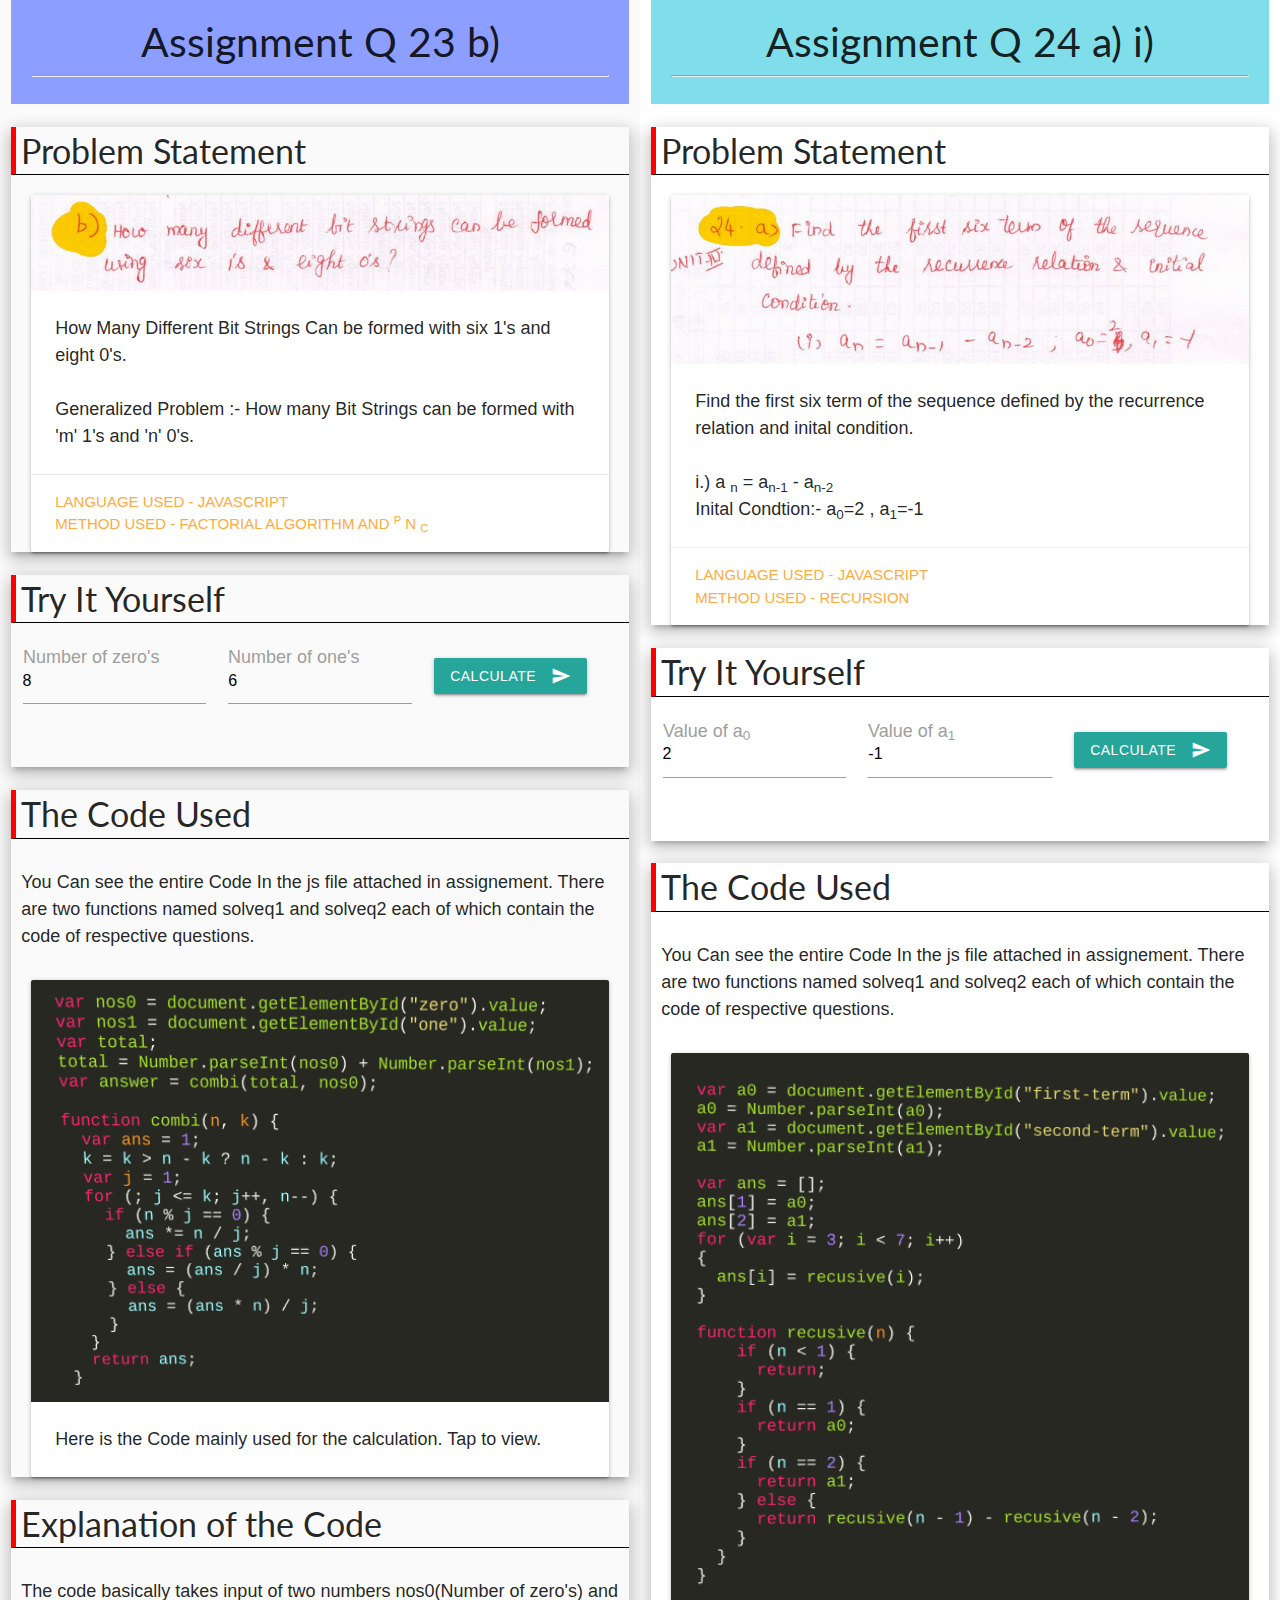
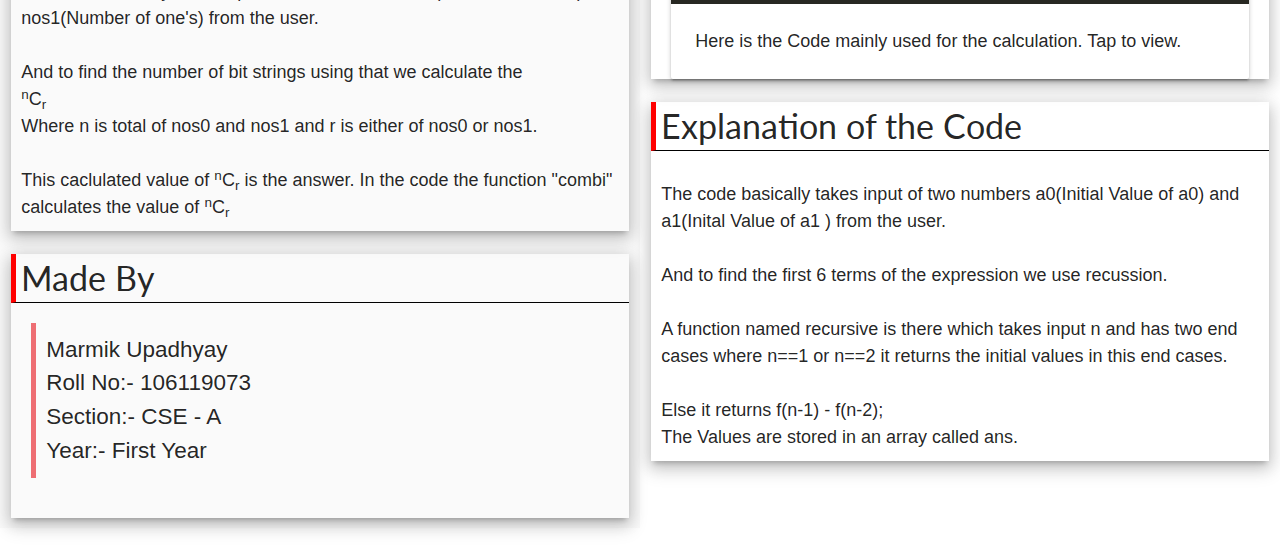
<file: codingassignment/index.html>
<!DOCTYPE html>
<html lang="en">
  <head>
    <meta charset="UTF-8" />
    <meta name="viewport" content="width=device-width, initial-scale=1.0" />
    <title>CSPC ASSIGNMENT - 073</title>
    <link
      href="https://fonts.googleapis.com/icon?family=Material+Icons"
      rel="stylesheet"
    />

    <link
      rel="stylesheet"
      href="https://cdnjs.cloudflare.com/ajax/libs/materialize/1.0.0/css/materialize.min.css"
    />

    <link rel="stylesheet" href="main.css" />
  </head>
  <body>
    <div class="row">
      <div class="col m6 s12 grey lighten-5">
        <div class="center head indigo accent-1">
          <h1>Assignment Q 23 b)</h1>
          <hr />
        </div>
        <div class="question-box z-depth-3">
          <h4 class="subhead">Problem Statement</h4>
          <div class="card">
            <div class="card-image materialboxed">
              <img src="23 b.JPG" alt="" />
              <span class="card-title"></span>
            </div>
            <div class="card-content">
              <p>
                How Many Different Bit Strings Can be formed with six 1's and
                eight 0's. <br /><br />
                Generalized Problem :- How many Bit Strings can be formed with
                'm' 1's and 'n' 0's.
              </p>
            </div>
            <div class="card-action">
              <a>Language Used - JAVASCRIPT</a>
              <br />
              <a
                >Method Used - Factorial Algorithm and <sup>p</sup> N
                <sub>c</sub></a
              >
            </div>
          </div>
        </div>
        <div class="answer-box z-depth-3">
          <h4 class="subhead">Try It Yourself</h4>
          <div class="form-box" id="form-1">
            <div class="input-field col m4 s12">
              <input id="zero" type="number" class="validate" value="8" />
              <label for="zero">Number of zero's</label>
            </div>
            <div class="input-field col m4 s12">
              <input id="one" type="number" class="validate" value="6" />
              <label for="one">Number of one's</label>
            </div>
            <div class="input-field col m4 s12">
              <button class="btn waves-effect waves-light" onclick="solveq1()">
                Calculate
                <i class="material-icons right">send</i>
              </button>
            </div>
          </div>
          <div id="answer"></div>
        </div>
        <div class="code-box z-depth-3">
          <h4 class="subhead">The Code Used</h4>
          <p class="info">
            You Can see the entire Code In the js file attached in assignement.
            There are two functions named solveq1 and solveq2 each of which
            contain the code of respective questions.
          </p>
          <div class="card">
            <div class="card-image materialboxed">
              <img src="23 b code.png" alt="" />
              <span class="card-title"></span>
            </div>
            <div class="card-content">
              <p>
                Here is the Code mainly used for the calculation. Tap to view.
              </p>
            </div>
          </div>
        </div>
        <div class="explanation-box z-depth-3">
          <h4 class="subhead">Explanation of the Code</h4>
          <p class="info">
            The code basically takes input of two numbers nos0(Number of zero's)
            and nos1(Number of one's) from the user. <br />
            <br />
            And to find the number of bit strings using that we calculate the
            <br />
            <sup>n</sup>C<sub>r</sub> <br />
            Where n is total of nos0 and nos1 and r is either of nos0 or nos1.
            <br /><br />
            This caclulated value of <sup>n</sup>C<sub>r</sub> is the answer. In
            the code the function "combi" calculates the value of
            <sup>n</sup>C<sub>r</sub>
          </p>
        </div>
        <div class="credit-box z-depth-3">
          <h4 class="subhead">Made By</h4>
          <blockquote class="info">
            Marmik Upadhyay <br />
            Roll No:- 106119073 <br />
            Section:- CSE - A <br />
            Year:- First Year
          </blockquote>
        </div>
      </div>
      <div class="col m6 s12">
        <div class="head center cyan lighten-3">
          <h1>Assignment Q 24 a) i)</h1>
          <hr />
        </div>
        <div class="question-box z-depth-3">
          <h4 class="subhead">Problem Statement</h4>
          <div class="card">
            <div class="card-image materialboxed">
              <img src="24 a 1.JPG" alt="" />
              <span class="card-title"></span>
            </div>
            <div class="card-content">
              <p>
                Find the first six term of the sequence defined by the
                recurrence relation and inital condition. <br />
                <br />
                i.) a <sub>n</sub> = a<sub>n-1</sub> - a<sub>n-2</sub>
                <br />
                Inital Condtion:- a<sub>0</sub>=2 , a<sub>1</sub>=-1
              </p>
            </div>
            <div class="card-action">
              <a>Language Used - JAVASCRIPT</a>
              <br />
              <a>Method Used - Recursion</a>
            </div>
          </div>
        </div>
        <div class="answer-box z-depth-3">
          <h4 class="subhead">Try It Yourself</h4>
          <div class="form-box" id="form-2">
            <div class="input-field col m4 s12">
              <input id="first-term" type="number" class="validate" value="2" />
              <label for="first-term">Value of a<sub>0</sub></label>
            </div>
            <div class="input-field col m4 s12">
              <input
                id="second-term"
                type="number"
                class="validate"
                value="-1"
              />
              <label for="second-term">Value of a<sub>1</sub></label>
            </div>
            <div class="input-field col m4 s12">
              <button class="btn waves-effect waves-light" onclick="solveq2()">
                Calculate
                <i class="material-icons right">send</i>
              </button>
            </div>
          </div>
          <div id="answer2"></div>
        </div>
        <div class="code-box z-depth-3">
          <h4 class="subhead">The Code Used</h4>
          <p class="info">
            You Can see the entire Code In the js file attached in assignement.
            There are two functions named solveq1 and solveq2 each of which
            contain the code of respective questions.
          </p>
          <div class="card">
            <div class="card-image materialboxed">
              <img src="24 a i code.png" alt="" />
              <span class="card-title"></span>
            </div>
            <div class="card-content">
              <p>
                Here is the Code mainly used for the calculation. Tap to view.
              </p>
            </div>
          </div>
        </div>
        <div class="explanation-box z-depth-3">
          <h4 class="subhead">Explanation of the Code</h4>
          <p class="info">
            The code basically takes input of two numbers a0(Initial Value of
            a0) and a1(Inital Value of a1 ) from the user. <br />
            <br />
            And to find the first 6 terms of the expression we use recussion.
            <br />
            <br />
            A function named recursive is there which takes input n and has two
            end cases where n==1 or n==2 it returns the initial values in this
            end cases.
            <br />
            <br />
            Else it returns f(n-1) - f(n-2);
            <br />
            The Values are stored in an array called ans.
          </p>
        </div>
      </div>
    </div>
    <script src="main.js"></script>
    <script src="https://cdnjs.cloudflare.com/ajax/libs/materialize/1.0.0/js/materialize.min.js"></script>
    <script>
      document.addEventListener("DOMContentLoaded", function () {
        var elems = document.querySelectorAll(".materialboxed");
        var instances = M.Materialbox.init(elems, {});
      });
    </script>
  </body>
</html>
</file>
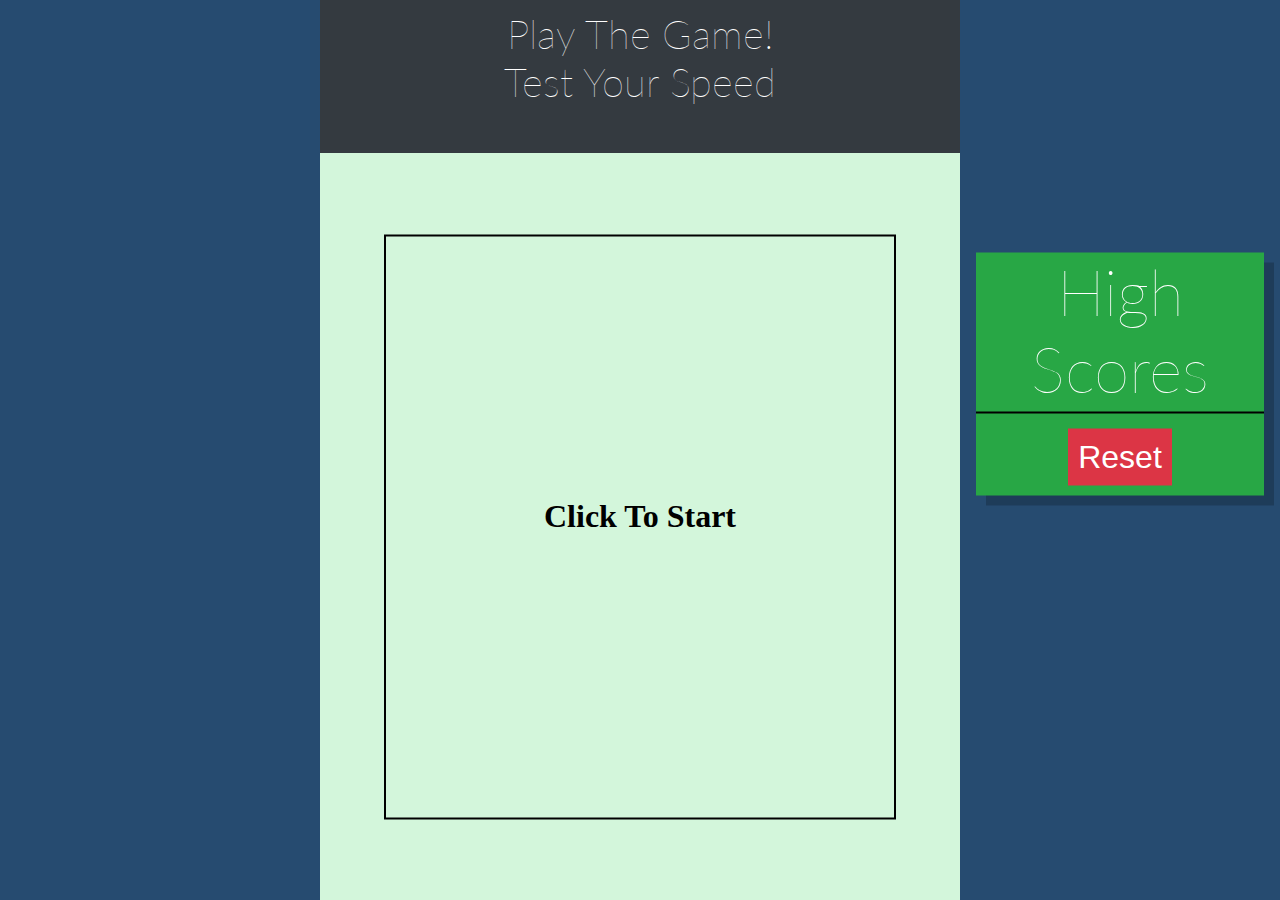
<file: deltaTask1/index.html>
<!DOCTYPE html>
<html lang="en">
  <head>
    <meta charset="UTF-8" />
    <meta name="viewport" content="width=device-width, initial-scale=1.0" />
    <link rel="stylesheet" href="main.css" />
    <link
      href="https://fonts.googleapis.com/css2?family=Lato:wght@300&display=swap"
      rel="stylesheet"
    />
    <title>Speed Tester</title>
  </head>
  <body>
    <section class="sec-1 row">
      <div class="col-3" id="left"></div>
      <div class="col-6">
        <div class="heading">
          <h1>Play The Game! <br />Test Your Speed</h1>
        </div>
        <div class="wrap">
          <div class="box" id="box"></div>
        </div>
      </div>
      <div class="col-3" id="right">
        <div class="wrap">
          <div class="score-box">
            <h1>High Scores</h1>
            <ul class="scores"></ul>
            <button class="reset">Reset</button>
          </div>
        </div>
      </div>
    </section>
    <script src="main.js"></script>
  </body>
</html>
</file>
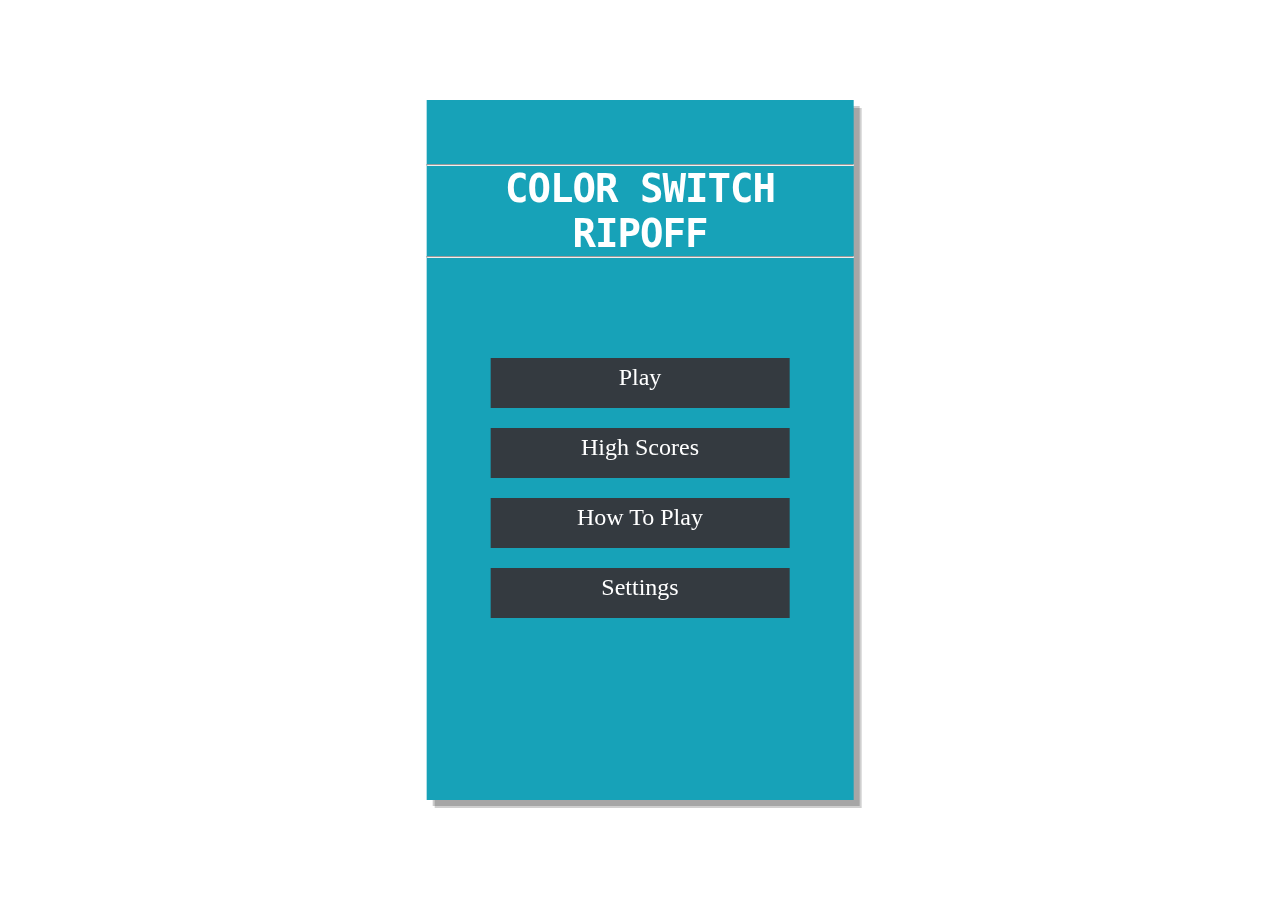
<file: DeltaWDTask-2/index.html>
<!DOCTYPE html>
<html lang="en">
  <head>
    <meta charset="UTF-8" />
    <meta name="viewport" content="width=device-width, initial-scale=1.0" />
    <link rel="stylesheet" href="main.css" />
    <title>Color Switch Ripoff</title>
  </head>
  <body>
    <img src="imgs/powers.png" alt="" id="powerups" />
    <audio src="sounds/jump.wav" id="jump"></audio>
    <audio src="sounds/bgMusic.mp3" id="bgMusic"></audio>
    <audio src="sounds/dead.wav" id="dead"></audio>
    <div class="hide" id="pixel" style="width: 100px; background: blue;">q</div>
    <div class="wrap">
      <img src="imgs/pause.png" alt="" id="pause" class="hide" />
      <canvas id="game-screen"></canvas>
    </div>
    <section class="menu">
      <h1 class="heading">
        <hr />
        Color Switch Ripoff <br />
        <hr />
      </h1>
      <ul class="menu-list">
        <li class="list-item" id="play">Play</li>
        <li class="list-item" id="scores">High Scores</li>
        <li class="list-item" id="info">How To Play</li>
        <li class="list-item" id="Settings">Settings</li>
      </ul>
    </section>
    <section class="menu hide">
      <h1 class="heading">
        <hr />
        High Scores <br />
        <hr />
      </h1>
      <ul class="menu-list scores">
        <li class="list-item back">Back</li>
      </ul>
    </section>
    <section class="menu hide" id="gameinfo">
      <h1 class="heading">
        <hr />
        How To Play <br />
        <hr />
      </h1>
      <div class="info">
        <h2 class="subhead">Basics</h2>
        <p>
          The Game is very Simple All you have to do is jump by tapping and go
          trought the various obstacles that are there. You cannot touch a
          obstacle of color other than you current ball color.If you do the game
          ends.The game also ends if you fall out of the screen.Your goal is to
          survive for the longest time and the more obstacles you clear the more
          points you earn.You can change the ball color by collecting the
          diffrent color balls that apear on the screen.
        </p>
        <h2 class="subhead">
          PowerUps
        </h2>
        <p>
          To make the game more fun , diffrent powerups are there that grant you
          special abilities. <br />
        </p>
        <div class="pwrup">
          <img src="imgs/sheild.png" alt="" />
          <p>
            Collecting this powerup gives you immunity until you collect the
            next ball.
          </p>
        </div>
        <div class="pwrup">
          <img src="imgs/jump.png" alt="" />
          <p>
            Collecting this powerup gives you immunity until you collect the
            next ball.
          </p>
        </div>
        <div class="pwrup">
          <img src="imgs/timeslow.png" alt="" />
          <p>
            Collecting this powerup gives you immunity until you collect the
            next ball.
          </p>
        </div>
      </div>
      <ul class="menu-list scores">
        <li class="list-item back">Back</li>
      </ul>
    </section>
    <script type="module" src="js/main.js"></script>
  </body>
</html>
</file>
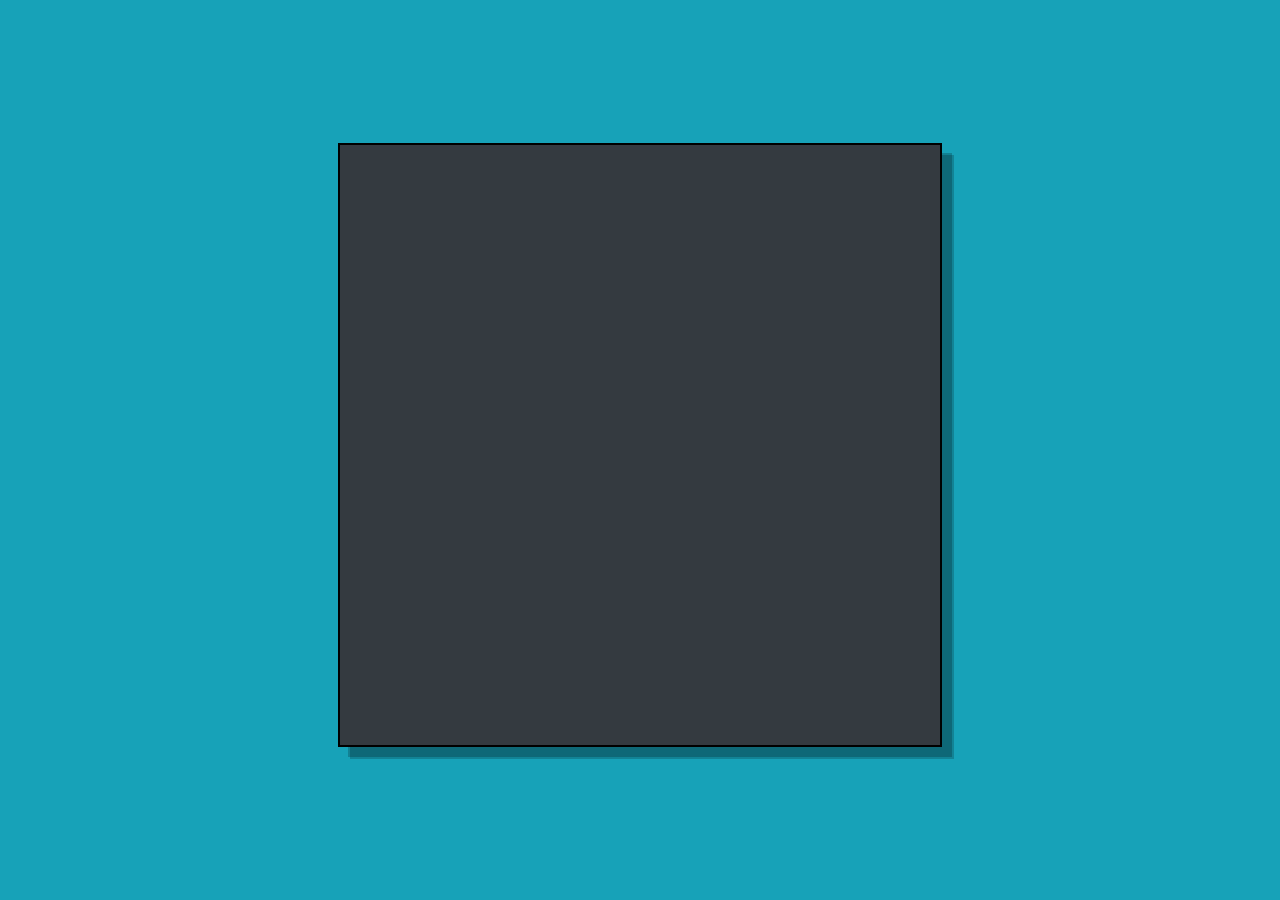
<file: duet/index.html>
<!DOCTYPE html>
<html lang="en">
  <head>
    <meta charset="UTF-8" />
    <meta name="viewport" content="width=device-width, initial-scale=1.0" />
    <link rel="stylesheet" href="main.css" />
    <title>Duet Game</title>
  </head>
  <body>
    <img src="images/ball.png" id="ball" alt="" />
    <img src="images/ball2.png" id="ball2" alt="" />
    <div class="wrapper">
      <canvas id="game-screen" width="600" height="600"></canvas>
    </div>
    <script type="module" src="js/main.js"></script>
  </body>
</html>
</file>
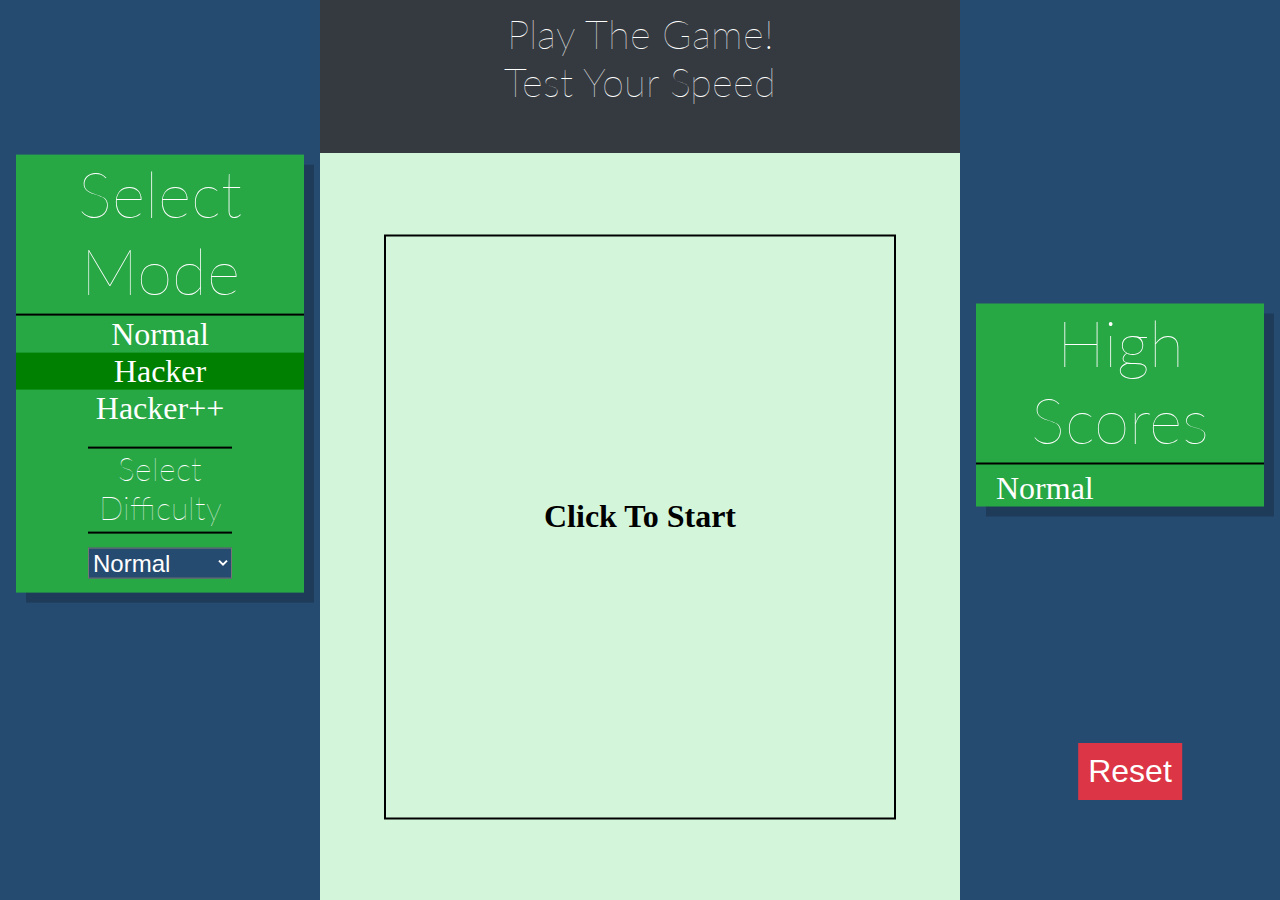
<file: deltaTask1/hacker/index.html>
<!DOCTYPE html>
<html lang="en">
  <head>
    <meta charset="UTF-8" />
    <meta name="viewport" content="width=device-width, initial-scale=1.0" />
    <link rel="stylesheet" href="main.css" />
    <link
      href="https://fonts.googleapis.com/css2?family=Lato:wght@300&display=swap"
      rel="stylesheet"
    />
    <title>Speed Tester</title>
  </head>
  <body>
    <audio id="tap" src="tap.mp3"></audio>
    <audio id="start" src="321-go.mp3"></audio>
    <audio id="finish" src="finish.mp3"></audio>

    <section class="sec-1 row">
      <div class="col-3" id="left">
        <div class="wrap">
          <div class="nav">
            <h1>Select Mode</h1>
            <ul>
              <li class="nav-item"><a href="../index.html"> Normal</a></li>
              <li class="nav-item">
                <a href="index.html" class="active">Hacker</a>
              </li>
              <li class="nav-item">
                <a href="../hackerPlus/index.html">Hacker++</a>
              </li>
            </ul>
            <h2>Select Difficulty</h2>
            <select name="" id="diff">
              <option value="1">Easy</option>
              <option value="2" selected>Normal</option>
              <option value="3">Intermediate</option>
              <option value="4">Hard</option>
              <option value="5">Extreme</option>
            </select>
          </div>
        </div>
      </div>
      <div class="col-6">
        <div class="heading">
          <h1>Play The Game! <br />Test Your Speed</h1>
        </div>
        <div class="wrap">
          <div class="box" id="box"></div>
        </div>
        <button class="play-again remove">Play Again</button>
      </div>
      <div class="col-3" id="right">
        <div class="wrap">
          <div class="score-box">
            <h1>High Scores</h1>
          </div>
          <button class="reset">Reset</button>
        </div>
      </div>
    </section>
    <script src="main.js"></script>
  </body>
</html>
</file>
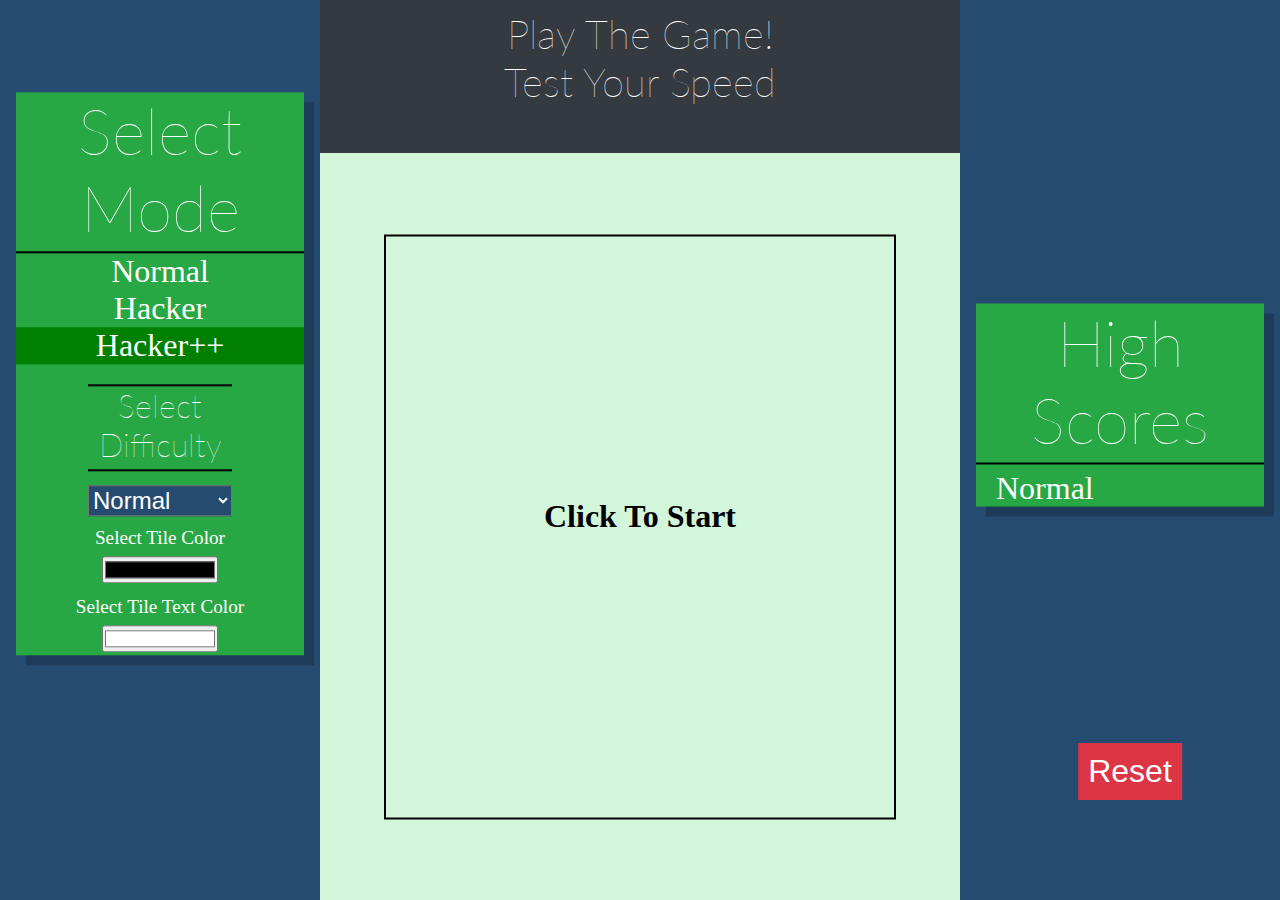
<file: deltaTask1/hackerPlus/index.html>
<!DOCTYPE html>
<html lang="en">
  <head>
    <meta charset="UTF-8" />
    <meta name="viewport" content="width=device-width, initial-scale=1.0" />
    <link rel="stylesheet" href="main.css" />
    <link
      href="https://fonts.googleapis.com/css2?family=Lato:wght@300&display=swap"
      rel="stylesheet"
    />
    <title>Speed Tester</title>
  </head>
  <body>
    <audio id="tap" src="tap.mp3"></audio>
    <audio id="start" src="321-go.mp3"></audio>
    <audio id="finish" src="finish.mp3"></audio>

    <section class="sec-1 row">
      <div class="col-3" id="left">
        <div class="wrap">
          <div class="nav">
            <h1>Select Mode</h1>
            <ul>
              <li class="nav-item"><a href="../index.html"> Normal</a></li>
              <li class="nav-item">
                <a href="../hacker/index.html">Hacker</a>
              </li>
              <li class="nav-item">
                <a href="index.html" class="active">Hacker++</a>
              </li>
            </ul>
            <h2>Select Difficulty</h2>
            <select name="" id="diff">
              <option value="1">Easy</option>
              <option value="2" selected>Normal</option>
              <option value="3">Intermediate</option>
              <option value="4">Hard</option>
              <option value="5">Extreme</option>
            </select>
            <label for="">Select Tile Color</label>
            <input type="color" name="" id="bgcolor" class="colorsel" />
            <label for="">Select Tile Text Color</label>
            <input
              type="color"
              name=""
              id="txtcolor"
              class="colorsel"
              value="#ffffff"
            />
          </div>
        </div>
      </div>
      <div class="col-6">
        <div class="heading">
          <h1>Play The Game! <br />Test Your Speed</h1>
        </div>
        <div class="wrap">
          <div class="box" id="box"></div>
        </div>
        <button class="play-again remove">Play Again</button>
      </div>
      <div class="col-3" id="right">
        <div class="wrap">
          <div class="score-box">
            <h1>High Scores</h1>
          </div>
          <button class="reset">Reset</button>
        </div>
      </div>
    </section>
    <script src="main.js"></script>
  </body>
</html>
</file>
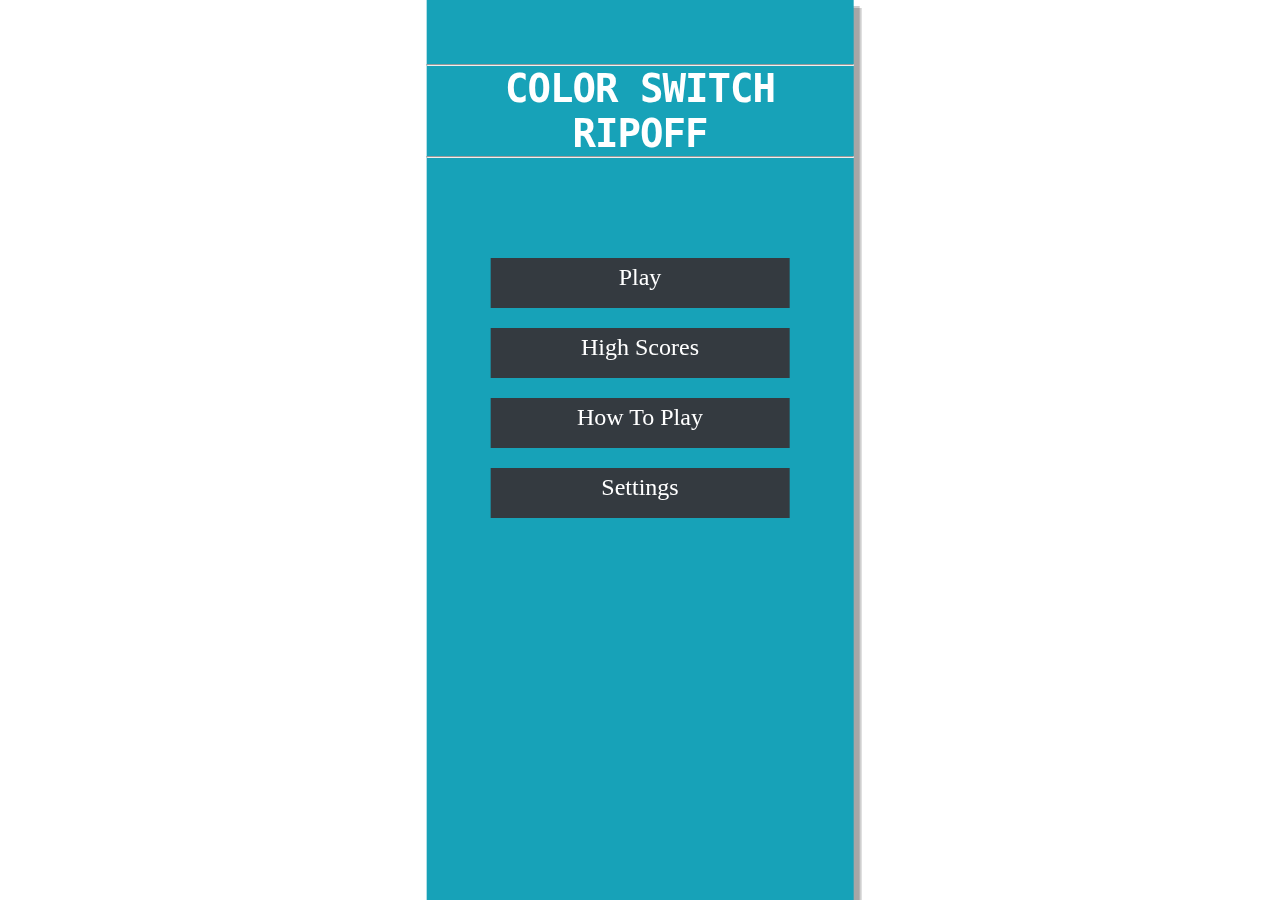
<file: DeltaWDTask-2/multiplayer/index.html>
<!DOCTYPE html>
<html lang="en">
  <head>
    <meta charset="UTF-8" />
    <meta name="viewport" content="width=device-width, initial-scale=1.0" />
    <link rel="stylesheet" href="main.css" />
    <title>Color Switch Ripoff</title>
  </head>
  <body>
    <img src="imgs/powers.png" alt="" id="powerups" />
    <audio src="sounds/jump.wav" id="jump"></audio>
    <audio src="sounds/bgMusic.mp3" id="bgMusic"></audio>
    <audio src="sounds/dead.wav" id="dead"></audio>
    <audio src="sounds/star.wav" id="collect"></audio>
    <div class="hide" id="pixel" style="width: 100px; background: blue;">q</div>
    <div class="wrap">
      <img src="imgs/pause.png" alt="" id="pause" class="hide" />
      <canvas id="game-screen"></canvas>
      <canvas id="game-screen2"></canvas>
    </div>
    <section class="menu">
      <h1 class="heading">
        <hr />
        Color Switch Ripoff <br />
        <hr />
      </h1>
      <ul class="menu-list">
        <li class="list-item" id="play">Play</li>
        <li class="list-item" id="scores">High Scores</li>
        <li class="list-item" id="info">How To Play</li>
        <li class="list-item" id="Settings">Settings</li>
      </ul>
    </section>
    <section class="menu hide">
      <h1 class="heading">
        <hr />
        High Scores <br />
        <hr />
      </h1>
      <ul class="menu-list scores">
        <li class="list-item back">Back</li>
      </ul>
    </section>
    <section class="menu hide" id="gameinfo">
      <h1 class="heading">
        <hr />
        How To Play <br />
        <hr />
      </h1>
      <div class="info">
        <h2 class="subhead">Basics</h2>
        <p>
          The Game is very Simple All you have to do is jump by tapping and go
          trought the various obstacles that are there. You cannot touch a
          obstacle of color other than you current ball color.If you do the game
          ends.The game also ends if you fall out of the screen.Your goal is to
          survive for the longest time and the more obstacles you clear the more
          points you earn.
        </p>

        <h2 class="subhead">
          PowerUps
        </h2>
        <p>
          To make the game more fun , diffrent powerups are there that grant you
          special abilities. <br />
        </p>
        <div class="pwrup">
          <img src="imgs/sheild.png" alt="" />
          <p>
            Collecting this powerup gives you immunity until you collect the
            next ball.
          </p>
        </div>
        <div class="pwrup">
          <img src="imgs/jump.png" alt="" />
          <p>
            Collecting this powerup gives you immunity until you collect the
            next ball.
          </p>
        </div>
        <div class="pwrup">
          <img src="imgs/timeslow.png" alt="" />
          <p>
            Collecting this powerup gives you immunity until you collect the
            next ball.
          </p>
        </div>
      </div>
      <ul class="menu-list scores">
        <li class="list-item back">Back</li>
      </ul>
    </section>
    <script type="module" src="js/main.js"></script>
  </body>
</html>
</file>
<file: codingassignment/main.css>
@import url("https://fonts.googleapis.com/css2?family=Lato:wght@300&display=swap");

.head {
  padding: 20px;
}

.head h1 {
  padding: 0 !important;
  margin: 0 !important;
  font-size: 2.7em;
  margin-bottom: 10px !important;
  font-family: "Lato", sans-serif;
}

.card {
  margin: 20px;
}

.subhead {
  font-family: "Lato", sans-serif;
  margin-bottom: 20px;
  border-left: 5px solid red;
  border-bottom: 1px solid black;
  padding: 5px;
}

#answer,
#answer2 {
  clear: both;
  font-size: 1.2em;
  padding: 20px;
}

.card p {
  font-size: 1.2em;
}

label {
  font-size: 1.5em !important;
}

.info {
  padding: 10px;
  font-size: 1.2em;
}

blockquote.info {
  margin-left: 20px;
  font-size: 1.5em;
}

.credit-box {
  padding-bottom: 20px;
  margin-bottom: 10px;
}
</file>
<file: deltaTask1/main.css>
* {
  margin: 0;
  padding: 0;
  box-sizing: border-box;
}
.row {
  display: flex;
  flex-direction: row;
}

.col-1 {
  width: 8.33%;
}
.col-2 {
  widows: 16.66%;
}
.col-3 {
  width: 25%;
}
.col-4 {
  width: 33.33%;
}
.col-5 {
  width: 41.66%;
}
.col-6 {
  width: 50%;
}
.col-7 {
  width: 58.33%;
}
.col-8 {
  width: 66.66%;
}
.col-9 {
  width: 75%;
}
.col-10 {
  width: 83.33%;
}
.col-11 {
  width: 91.66%;
}
.col-12 {
  width: 100%;
}

.sec-1 .col-3 {
  background: #264b70;
  content: " ";
  min-height: 100vh;
  min-width: 25%;
  position: fixed;
  flex-shrink: 2;
}

.col-3 .wrap {
  position: relative;
  width: 100%;
}

.wrap .nav {
  position: absolute;
  top: 50%;
  transform: translateY(-50%);
  font-size: 2em;
  color: white;
  background: #28a745;
  margin: 0 5%;
  width: 90%;
  text-align: center;
  box-shadow: 10px 10px 0 0 rgba(0, 0, 0, 0.2);
}
.nav h1 {
  font-family: "Lato";
  font-weight: 100;
  padding-bottom: 5px;
  border-bottom: 2px solid black;
}
.nav .ul {
  margin: 0;
  padding: 0;
  width: 100%;
}
.nav .nav-item {
  list-style-type: none;
  width: 100%;
}

.active {
  background: green;
}

.nav .nav-item a {
  text-decoration: none;
  color: white;
  display: block;
  width: 100%;
}

.sec-1 #right {
  margin-left: 75%;
}

.sec-1 .col-6 {
  margin: 0 25%;
  content: " ";
  height: 100vh;
  background: #d3f6db;
  display: flex;
  flex-direction: column;
  flex-shrink: 1;
}
.heading {
  width: 100%;
  background: #343a40;
  color: white;
  text-align: center;
  overflow-y: hidden;
  height: 17vh;
}

.heading h1 {
  margin: 10px;
  font-size: 2.5em;
  font-family: "Lato";
  font-weight: 100;
}

.wrap {
  position: relative;
  width: 100%;
  height: 83vh;
}
.start {
  margin: 0;
  width: 100%;
  /* height: 100%; */
  position: absolute;
  top: 45%;
  text-align: center;
}
.box {
  width: 80%;
  height: 65vh;
  position: absolute;
  top: 50%;
  left: 50%;
  transform: translate(-50%, -50%);
}

.box {
  display: flex;
  flex-direction: column;
  border: 2px solid black;
  overflow-y: hidden;
}
.box-row {
  height: 23%;
  margin: 1%;
}
.box .item {
  width: 18%;
  margin: 1% 1%;
  background-color: #17a2b8;
  opacity: 1;
  text-align: center;
  padding: auto;
  height: 95%;
  color: white;
  font-size: 5vh;
  box-shadow: 4px 4px 0 0 rgba(0, 0, 0, 0.2);
}
/* .allowed {
  opacity: 1 !important;
} */
.hide {
  visibility: hidden;
}

.item:hover {
  box-shadow: none;
}
.item .item-info {
  margin: 3vh 0;
}

.col-3 .score-box {
  position: absolute;
  top: 50%;
  transform: translateY(-50%);
  font-size: 2em;
  color: white;
  background: #28a745;
  margin: 0 5%;
  width: 90%;
  text-align: center;
  box-shadow: 10px 10px 0 0 rgba(0, 0, 0, 0.2);
}
.wrap {
  position: relative;
}
.col-3 .score-box h1 {
  font-family: "Lato";
  font-weight: 100;
  padding-bottom: 5px;
  margin-bottom: 5px;
  border-bottom: 2px solid black;
}

.col-3 .score {
  list-style-type: none;
}

.reset {
  border: none;
  border-radius: 0;
  background: #dc3545;
  font-size: 2rem;
  text-align: center;
  margin: 10px;
  color: white;
  padding: 10px;
}
.play-again {
  background: #28a745;
  border: none;
  font-size: 2em;
  color: white;
  width: 50%;
  margin: auto;
  margin-bottom: 20px;
  padding: 10px;
}

.remove {
  display: none;
}

@media only screen and (max-width: 1100px) and (min-width: 600px) {
  .sec-1 #left {
    width: 100%;
    margin: 0 !important;
    position: unset !important;
  }

  .sec-1 {
    flex-direction: column !important;
  }
  .sec-1 .col-6 {
    margin: 0;
    width: 100%;
  }

  #right {
    width: 100%;
    margin: 0 !important;
    position: unset !important;
  }
}
@media only screen and (max-width: 600px) {
  .sec-1 #left {
    width: 100%;
    margin: 0 !important;
    position: unset !important;
  }

  .sec-1 {
    flex-direction: column !important;
  }

  .sec-1 .col-6 {
    margin: 0;
    width: 100%;
  }

  #right {
    width: 100%;
    margin: 0 !important;
    position: unset !important;
  }
  .item-info {
    font-size: 5vh;
    margin: 2vh 0 !important;
  }
  .sec-1 .box {
    height: 50% !important;
  }
}
</file>
<file: DeltaWDTask-2/main.css>
* {
  padding: 0;
  margin: 0;
  box-sizing: border-box;
}

.wrap {
  min-height: 100vh;
  position: relative;
  background: white;
  overflow: hidden;
}
#game-screen {
  position: absolute;
  top: 50%;
  left: 50%;
  transform: translate(-50%, -50%);
  background: #343a40;
}

.menu {
  position: absolute;
  top: 50%;
  left: 50%;
  transform: translate(-50%, -50%);
  background: #17a2b8;
  box-shadow: 6px 6px 0 0 rgba(0, 0, 0, 0.2), 8px 8px 0 0 rgba(0, 0, 0, 0.19);
}

.menu h1 {
  margin-top: 15%;
  text-align: center;
  font-size: 3em;
  font-family: monospace;
  letter-spacing: -1px;
  color: white;
  text-transform: uppercase;
}
small {
  font-size: 0.5em;
}

.menu .menu-list {
  margin-top: 100px;
}

.menu-list.scores {
  margin-top: 30px;
}
.menu .menu-list .list-item {
  list-style-type: none;
  font-size: 1.5em;
  text-align: center;
  padding-top: 1.5%;
  background: #343a40;
  width: 70%;
  margin: 20px 15%;
  color: white;
  min-height: 50px;
}

.menu .score-item {
  list-style-type: none;
  font-size: 1.5em;
  text-align: center;
  padding-top: 1.5%;
  width: 70%;
  margin: 20px auto;
  color: white;
  min-height: 50px;
}

#powerups {
  display: none;
}

.info {
  margin: 5%;
  margin-top: 0;
}

.info .subhead {
  font-size: 1.7em;
  margin-top: 4%;
}
.info .pwrup {
  display: flex;
  flex-direction: row;
  margin-top: 6%;
}
.info .pwrup .p {
  width: 80%;
  margin-top: 5%;
}
.info img {
  /* float: left; */
  width: 20%;
  height: auto;
}
#gameinfo .heading {
  margin-top: 3%;
}

.menu .menu-list .list-item:hover {
  box-shadow: 4px 4px 0 0 rgba(0, 0, 0, 0.2), 4px 4px 0 0 rgba(0, 0, 0, 0.19);
}

.hide {
  display: none;
}

#pause {
  width: 60px;
  height: auto;
  position: absolute;
  top: 20px;
  left: 60%;
  z-index: 1;
}

@media only screen and (max-width: 450px) {
  #pause {
    width: 60px;
    height: auto;
    position: absolute;
    top: 10px;
    left: 80%;
    z-index: 1;
  }
}
</file>
<file: duet/main.css>
#game-screen {
  border: 2px solid black;
  align-self: center;
  margin: auto;
  /* position: absolute; */
  align-items: center;
  background: #343a40;
  box-shadow: 10px 10px 0 0 rgba(0, 0, 0, 0.2),
    12px 12px 0 0 rgba(0, 0, 0, 0.19);
}
body {
  background: #17a2b8;
}
.wrapper {
  display: flex;
  position: relative;
  width: 100%;
  height: 97vh;
}

img {
  display: none;
}
</file>
<file: deltaTask1/hacker/main.css>
* {
  margin: 0;
  padding: 0;
  box-sizing: border-box;
}
.row {
  display: flex;
  flex-direction: row;
}

.col-1 {
  width: 8.33%;
}
.col-2 {
  widows: 16.66%;
}
.col-3 {
  width: 25%;
}
.col-4 {
  width: 33.33%;
}
.col-5 {
  width: 41.66%;
}
.col-6 {
  width: 50%;
}
.col-7 {
  width: 58.33%;
}
.col-8 {
  width: 66.66%;
}
.col-9 {
  width: 75%;
}
.col-10 {
  width: 83.33%;
}
.col-11 {
  width: 91.66%;
}
.col-12 {
  width: 100%;
}

.sec-1 .col-3 {
  background: #264b70;
  content: " ";
  min-height: 100vh;
  min-width: 25%;
  position: fixed;
  flex-shrink: 2;
}

.col-3 .wrap {
  position: relative;
  width: 100%;
}

.wrap .nav {
  position: absolute;
  top: 50%;
  transform: translateY(-50%);
  font-size: 2em;
  color: white;
  background: #28a745;
  margin: 0 5%;
  width: 90%;
  text-align: center;
  box-shadow: 10px 10px 0 0 rgba(0, 0, 0, 0.2);
}
.nav h1 {
  font-family: "Lato";
  font-weight: 100;
  padding-bottom: 5px;
  border-bottom: 2px solid black;
}
.nav h2 {
  margin: 0 auto;
  font-family: "Lato";
  font-weight: 100;
  font-size: 1em;
  padding-bottom: 5px;
  margin-top: 20px;
  border-top: 2px solid black;
  border-bottom: 2px solid black;
  width: 50%;
}
.nav .ul {
  margin: 0;
  padding: 0;
  width: 100%;
}
.nav .nav-item {
  list-style-type: none;
  width: 100%;
}

.active {
  background: green;
}

.nav .nav-item a {
  text-decoration: none;
  color: white;
  display: block;
  width: 100%;
}

#diff {
  width: 50%;
  margin: 5%;
  background: #264b70;
  color: white;
  font-size: 1.5rem;
}
.sec-1 #right {
  margin-left: 75%;
}

.sec-1 .col-6 {
  margin: 0 25%;
  content: " ";
  height: 100vh;
  background: #d3f6db;
  display: flex;
  flex-direction: column;
  flex-shrink: 1;
}
.heading {
  width: 100%;
  background: #343a40;
  color: white;
  text-align: center;
  overflow-y: hidden;
  height: 17vh;
}

.heading h1 {
  margin: 10px;
  font-size: 2.5em;
  font-family: "Lato";
  font-weight: 100;
}

.wrap {
  position: relative;
  width: 100%;
  height: 83vh;
}
.start {
  margin: 0;
  width: 100%;
  /* height: 100%; */
  position: absolute;
  top: 45%;
  text-align: center;
}
.box {
  width: 80%;
  height: 65vh;
  position: absolute;
  top: 50%;
  left: 50%;
  transform: translate(-50%, -50%);
}

.box {
  display: flex;
  flex-direction: column;
  border: 2px solid black;
  overflow-y: auto;
}
.box-row {
  height: 23%;
  margin: 1%;
}
.box .item {
  width: 18%;
  margin: 1% 1%;
  opacity: 1;
  text-align: center;
  padding: auto;
  height: 95%;
  color: rgba(0, 0, 0, 1);
  font-size: 5vh;
  box-shadow: 4px 4px 0 0 rgba(0, 0, 0, 0.2);
}
/* .allowed {
  opacity: 1 !important;
} */
.hide {
  visibility: hidden;
}

.item:hover {
  box-shadow: none;
}
.item .item-info {
  margin: 3vh 0;
}

.col-3 .score-box {
  position: absolute;
  top: 50%;
  transform: translateY(-50%);
  font-size: 2em;
  color: white;
  background: #28a745;
  margin: 0 5%;
  width: 90%;
  text-align: center;
  box-shadow: 10px 10px 0 0 rgba(0, 0, 0, 0.2);
  overflow-y: auto;
}
#right .wrap {
  position: relative;
  height: 90vh;
}
.col-3 .score-box h1 {
  font-family: "Lato";
  font-weight: 100;
  padding-bottom: 5px;
  margin-bottom: 5px;
  border-bottom: 2px solid black;
}

.col-3 .score {
  list-style-type: none;
}

.score-box .schead {
  text-align: left;
  list-style-type: none;
  margin-left: 20px;
}

.reset {
  border: none;
  border-radius: 0;
  background: #dc3545;
  font-size: 2rem;
  text-align: center;
  margin: 10px;
  color: white;
  padding: 10px;
  position: absolute;
  left: 50%;
  transform: translateX(-50%);
  bottom: 0;
}
.remove {
  display: none;
}
.play-again {
  background: #28a745;
  border: none;
  font-size: 2em;
  color: white;
  width: 50%;
  margin: auto;
  margin-bottom: 20px;
  padding: 10px;
}

@media only screen and (max-width: 1100px) and (min-width: 600px) {
  .sec-1 #left {
    width: 100%;
    margin: 0 !important;
    position: unset !important;
  }

  .sec-1 {
    flex-direction: column !important;
  }
  .sec-1 .col-6 {
    margin: 0;
    width: 100%;
  }

  #right {
    width: 100%;
    margin: 0 !important;
    position: unset !important;
  }
}
@media only screen and (max-width: 600px) {
  .sec-1 #left {
    width: 100%;
    margin: 0 !important;
    position: unset !important;
  }

  .sec-1 {
    flex-direction: column !important;
  }

  .sec-1 .col-6 {
    margin: 0;
    width: 100%;
  }

  #right {
    width: 100%;
    margin: 0 !important;
    position: unset !important;
  }
  .item-info {
    font-size: 5vh;
    margin: 2vh 0 !important;
  }
  .sec-1 .box {
    height: 50% !important;
  }
}
</file>
<file: deltaTask1/hackerPlus/main.css>
* {
  margin: 0;
  padding: 0;
  box-sizing: border-box;
}
.row {
  display: flex;
  flex-direction: row;
}

.col-1 {
  width: 8.33%;
}
.col-2 {
  widows: 16.66%;
}
.col-3 {
  width: 25%;
}
.col-4 {
  width: 33.33%;
}
.col-5 {
  width: 41.66%;
}
.col-6 {
  width: 50%;
}
.col-7 {
  width: 58.33%;
}
.col-8 {
  width: 66.66%;
}
.col-9 {
  width: 75%;
}
.col-10 {
  width: 83.33%;
}
.col-11 {
  width: 91.66%;
}
.col-12 {
  width: 100%;
}

.sec-1 .col-3 {
  background: #264b70;
  content: " ";
  min-height: 100vh;
  min-width: 25%;
  position: fixed;
  flex-shrink: 2;
}

.col-3 .wrap {
  position: relative;
  width: 100%;
}

.wrap .nav {
  position: absolute;
  top: 50%;
  transform: translateY(-50%);
  font-size: 2em;
  color: white;
  background: #28a745;
  margin: 0 5%;
  width: 90%;
  text-align: center;
  box-shadow: 10px 10px 0 0 rgba(0, 0, 0, 0.2);
}
.nav h1 {
  font-family: "Lato";
  font-weight: 100;
  padding-bottom: 5px;
  border-bottom: 2px solid black;
}
.nav h2 {
  margin: 0 auto;
  font-family: "Lato";
  font-weight: 100;
  font-size: 1em;
  padding-bottom: 5px;
  margin-top: 20px;
  border-top: 2px solid black;
  border-bottom: 2px solid black;
  width: 50%;
}
.nav .ul {
  margin: 0;
  padding: 0;
  width: 100%;
}
.nav .nav-item {
  list-style-type: none;
  width: 100%;
}

.active {
  background: green;
}

.nav .nav-item a {
  text-decoration: none;
  color: white;
  display: block;
  width: 100%;
}

#diff {
  width: 50%;
  margin: 5%;
  background: #264b70;
  color: white;
  font-size: 1.5rem;
  margin-bottom: 0;
}
.nav label {
  width: 80%;
  font-size: 1.2rem;
  display: block;
  margin: auto;
  margin-top: 10px;
}
.colorsel {
  margin: 0;
  padding: 0px;
  width: 40%;
}

.sec-1 #right {
  margin-left: 75%;
}

.sec-1 .col-6 {
  margin: 0 25%;
  content: " ";
  height: 100vh;
  background: #d3f6db;
  display: flex;
  flex-direction: column;
  flex-shrink: 1;
}
.heading {
  width: 100%;
  background: #343a40;
  color: white;
  text-align: center;
  overflow-y: hidden;
  height: 17vh;
}

.heading h1 {
  margin: 10px;
  font-size: 2.5em;
  font-family: "Lato";
  font-weight: 100;
}

.wrap {
  position: relative;
  width: 100%;
  height: 83vh;
}
.start {
  margin: 0;
  width: 100%;
  /* height: 100%; */
  position: absolute;
  top: 45%;
  text-align: center;
}
.box {
  width: 80%;
  height: 65vh;
  position: absolute;
  top: 50%;
  left: 50%;
  transform: translate(-50%, -50%);
}

.box {
  display: flex;
  flex-direction: column;
  border: 2px solid black;
  overflow-y: auto;
  overflow-x: hidden;
}
.box-row {
  height: 23%;
  margin: 1%;
  /* position: absolute; */
  transform: translateX(0%);
  position: relative;
}

.box-row.left {
  animation: goleft 8s linear infinite;
}

.box-row.right {
  animation: goright 8s linear infinite;
  /* top: 200px; */
}
@keyframes goleft {
  100% {
    -moz-transform: translateX(-100%);
    -webkit-transform: translateX(-100%);
    transform: translateX(-100%);
  }
}
@keyframes goright {
  0% {
    -moz-transform: translateX(-100%);
    -webkit-transform: translateX(-100%);
    transform: translateX(-100%);
  }
}
.box .item {
  min-width: 18%;
  margin: 1% 1%;
  opacity: 1;
  text-align: center;
  padding: auto;
  height: 95%;
  color: rgba(0, 0, 0, 1);
  font-size: 5vh;
  box-shadow: 4px 4px 0 0 rgba(0, 0, 0, 0.2);
}

.hide {
  visibility: hidden;
}

.item:hover {
  box-shadow: none;
}
.item .item-info {
  margin: 3vh 0;
}

.col-3 .score-box {
  position: absolute;
  top: 50%;
  transform: translateY(-50%);
  font-size: 2em;
  color: white;
  background: #28a745;
  margin: 0 5%;
  width: 90%;
  text-align: center;
  box-shadow: 10px 10px 0 0 rgba(0, 0, 0, 0.2);
  overflow-y: auto;
}
#right .wrap {
  position: relative;
  height: 90vh;
}
.col-3 .score-box h1 {
  font-family: "Lato";
  font-weight: 100;
  padding-bottom: 5px;
  margin-bottom: 5px;
  border-bottom: 2px solid black;
}

.col-3 .score {
  list-style-type: none;
}

.score-box .schead {
  text-align: left;
  list-style-type: none;
  margin-left: 20px;
}

.reset {
  border: none;
  border-radius: 0;
  background: #dc3545;
  font-size: 2rem;
  text-align: center;
  margin: 10px;
  color: white;
  padding: 10px;
  position: absolute;
  left: 50%;
  transform: translateX(-50%);
  bottom: 0;
}
.remove {
  display: none;
}
.play-again {
  background: #28a745;
  border: none;
  font-size: 2em;
  color: white;
  width: 50%;
  margin: auto;
  margin-bottom: 20px;
  padding: 10px;
}

@media only screen and (max-width: 1100px) and (min-width: 600px) {
  .sec-1 #left {
    width: 100%;
    margin: 0 !important;
    position: unset !important;
  }

  .sec-1 {
    flex-direction: column !important;
  }
  .sec-1 .col-6 {
    margin: 0;
    width: 100%;
  }

  #right {
    width: 100%;
    margin: 0 !important;
    position: unset !important;
  }
}
@media only screen and (max-width: 600px) {
  .sec-1 #left {
    width: 100%;
    margin: 0 !important;
    position: unset !important;
  }

  .sec-1 {
    flex-direction: column !important;
  }

  .sec-1 .col-6 {
    margin: 0;
    width: 100%;
  }

  #right {
    width: 100%;
    margin: 0 !important;
    position: unset !important;
  }
  .item-info {
    font-size: 5vh;
    margin: 2vh 0 !important;
  }
  .sec-1 .box {
    height: 50% !important;
  }
}
</file>
<file: DeltaWDTask-2/multiplayer/main.css>
* {
  padding: 0;
  margin: 0;
  box-sizing: border-box;
}

.wrap {
  min-height: 100vh;
  position: relative;
  background: white;
  overflow: hidden;
}
#game-screen {
  position: absolute;
  top: 0%;
  left: 50%;
  transform: rotate(180deg) translateX(+50%);
  background: #343a40;
}
#game-screen2 {
  position: absolute;
  top: 50%;
  left: 50%;
  transform: translateX(-50%);
  background: #343a40;
}

.menu {
  position: absolute;
  top: 50%;
  left: 50%;
  transform: translate(-50%, -50%);
  background: #17a2b8;
  box-shadow: 6px 6px 0 0 rgba(0, 0, 0, 0.2), 8px 8px 0 0 rgba(0, 0, 0, 0.19);
}

.menu h1 {
  margin-top: 15%;
  text-align: center;
  font-size: 3em;
  font-family: monospace;
  letter-spacing: -1px;
  color: white;
  text-transform: uppercase;
}
small {
  font-size: 0.5em;
}

.menu .menu-list {
  margin-top: 100px;
}

.menu-list.scores {
  margin-top: 30px;
}
.menu .menu-list .list-item {
  list-style-type: none;
  font-size: 1.5em;
  text-align: center;
  padding-top: 1.5%;
  background: #343a40;
  width: 70%;
  margin: 20px 15%;
  color: white;
  min-height: 50px;
}

.menu .score-item {
  list-style-type: none;
  font-size: 1.5em;
  text-align: center;
  padding-top: 1.5%;
  width: 70%;
  margin: 20px auto;
  color: white;
  min-height: 50px;
}

#powerups {
  display: none;
}

.info {
  margin: 0 5%;
}

#gameinfo .back,
#gameinfo .menu-list {
  margin-top: 0;
}

.info .subhead {
  font-size: 1.7em;
  margin-top: 4%;
}
.info .pwrup {
  display: flex;
  flex-direction: row;
  margin: 3% 0;
}
.info .pwrup .p {
  width: 80%;
  margin-top: 5%;
}
.info img {
  /* float: left; */
  width: 20%;
  height: auto;
}
#gameinfo .heading {
  margin-top: 3%;
}
.menu .menu-list .list-item:hover {
  box-shadow: 4px 4px 0 0 rgba(0, 0, 0, 0.2), 4px 4px 0 0 rgba(0, 0, 0, 0.19);
}

.hide {
  display: none;
}

#pause {
  width: 4%;
  height: auto;
  position: absolute;
  top: 46%;
  left: 62%;
  z-index: 1;
}

@media only screen and (max-width: 450px) {
  #pause {
    width: 20%;
    height: auto;
    position: absolute;
    top: 45%;
    left: 80%;
    z-index: 1;
  }
}
</file>
